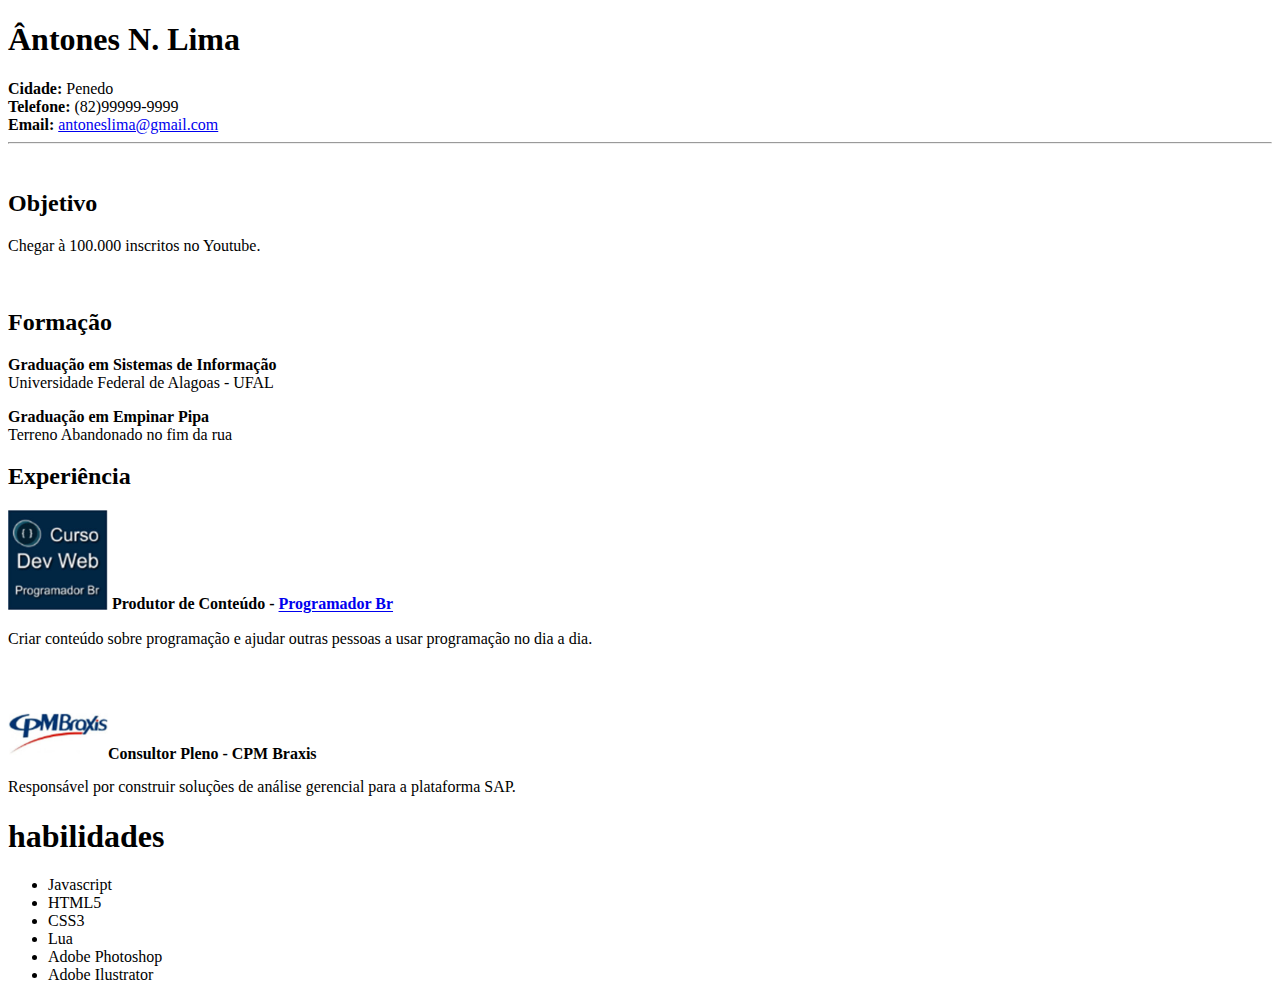
<file: Desafio HTML básico/index.html>
<!DOCTYPE html>
<html lang="pt-br">
<head>
    <meta charset="UTF-8">
    <meta name="viewport" content="width=device-width, initial-scale=1.0">
    <title>Document</title>
</head>
<body>
    
    <h1>Ântones N. Lima</h1>

    <strong>Cidade: </strong>Penedo<br>
    <strong>Telefone: </strong>(82)99999-9999<br>
    <strong>Email: </strong><a href="mailto:antoneslima@gmail.com">antoneslima@gmail.com</a><br>
    <hr>

    <br>

    <h2>Objetivo</h2>
    <p>Chegar à 100.000 inscritos no Youtube.</p>
    <br>

    <h2>Formação</h2>

    <p><strong>Graduação em Sistemas de Informação</strong>
    <br>Universidade Federal de Alagoas - UFAL</p>

    <p><strong>Graduação em Empinar Pipa</strong>
    <br>Terreno Abandonado no fim da rua</p>

    
    <h2>Experiência</h2><!-- Informações Fantasia -->

    <img src="CapturaProgBr.PNG" alt="Curso Dev Web - Programador Br" width="100px">
    <strong>Produtor de Conteúdo - <a href="https://programadorbr.com/">Programador Br</a></strong><br>
    <p>Criar conteúdo sobre programação e ajudar outras pessoas a usar programação no dia a dia.</p>

    <img src="CPM.PNG" alt="CPMBraxis" width="100px"><strong>Consultor Pleno - CPM Braxis</strong>
    <p>Responsável por construir soluções de análise gerencial para a plataforma SAP.</p>

    <h1>habilidades</h1>
    <ul>
        <li>Javascript</li>
        <li>HTML5</li>
        <li>CSS3</li>
        <li>Lua</li>
        <li>Adobe Photoshop</li>
        <li>Adobe Ilustrator</li>
    </ul>



    


</body>
</html>
</file>
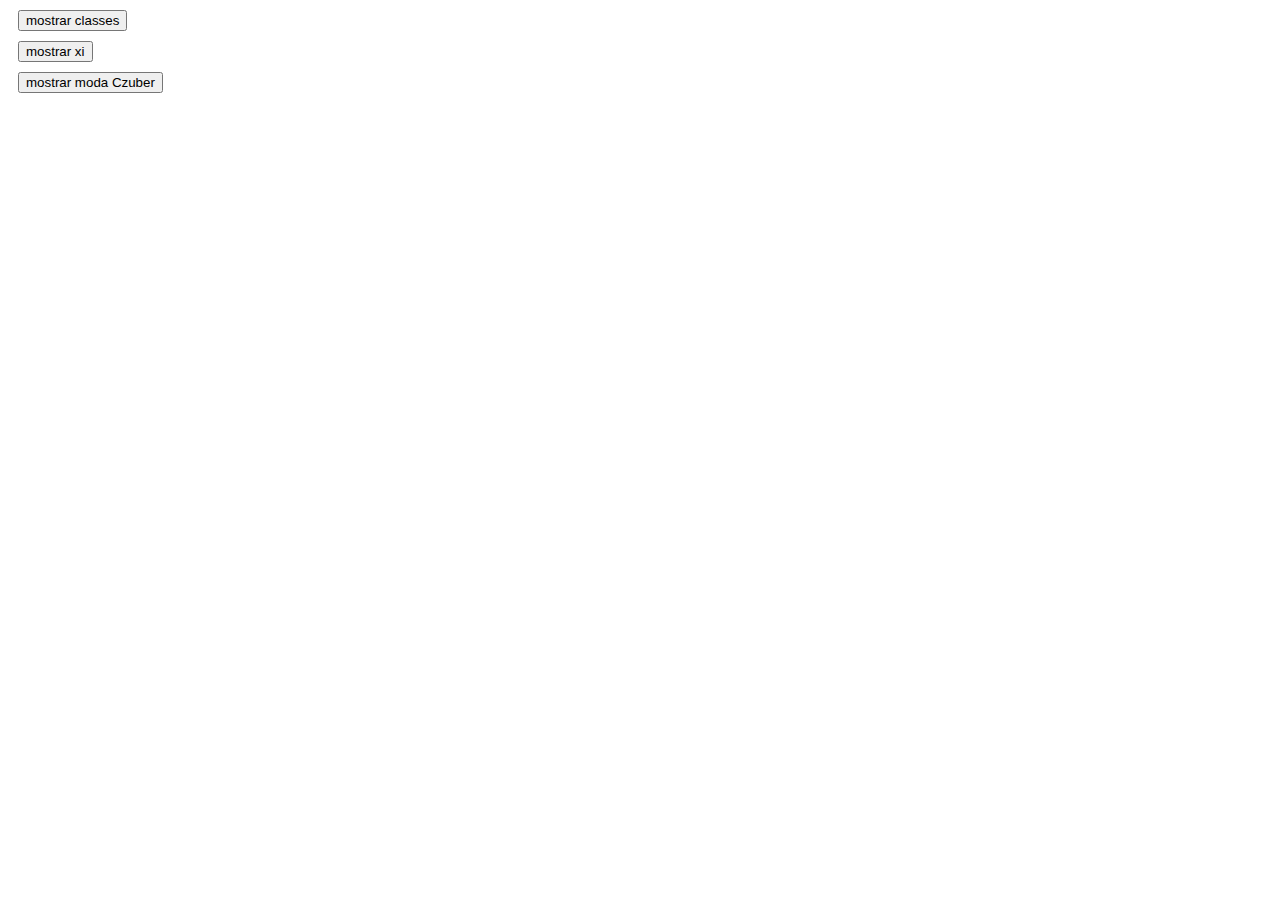
<file: est and prob/index.html>
<!DOCTYPE html>
<html lang="pt-br">
<head>
    <meta charset="UTF-8">
    <meta http-equiv="X-UA-Compatible" content="IE=edge">
    <meta name="viewport" content="width=device-width, initial-scale=1.0">
    <link rel="stylesheet" href="style.css">
    <title>Document</title>
</head>
<body>
    
    <!-- <input type="submit" value="Desvio Padrão" onclick = DesvioPadrao()><br><br>
    <input type="submit" value="coeficiente de Pearson" onclick = CoeVarPearson()><br><br> -->
    <input type="submit" value="mostrar classes" onclick = "MostrarClasses(classes)">
    <input type="submit" value="mostrar xi" onclick = "Mostrarxi(xi)">
    <input type="submit" value="mostrar moda Czuber" onclick = "CalcularModaCzuber(classes, frequenciaSimples)">

</body>

<!-- <script src="script.js"></script> -->
<script src="functions.js"></script>
</html>
</file>
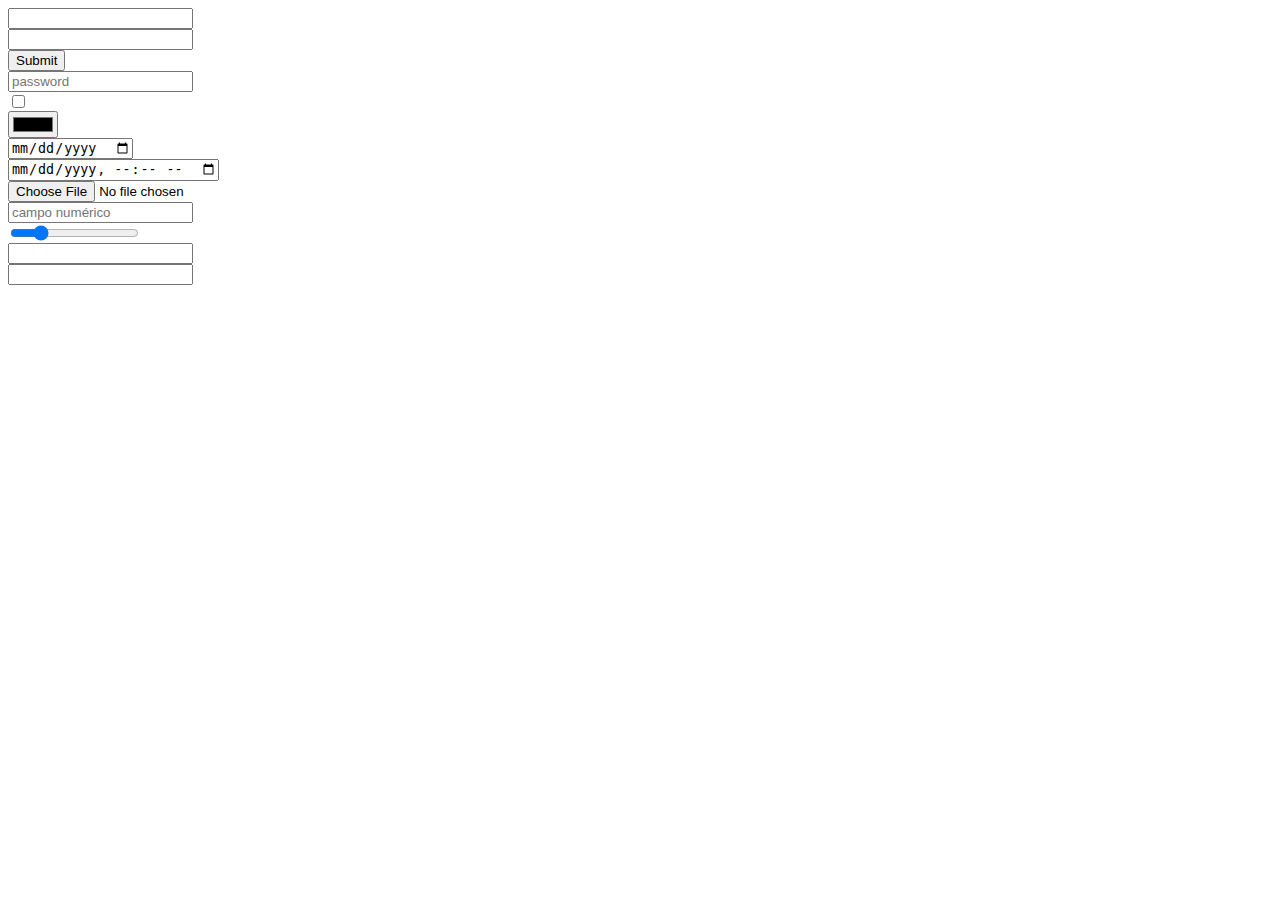
<file: HTML Intermediario/index.html>
<!DOCTYPE html>
<html lang="pt-br">
<head>
    <meta charset="UTF-8">
    <meta http-equiv="X-UA-Compatible" content="IE=edge">
    <meta name="viewport" content="width=device-width, initial-scale=1.0">
    <link rel="stylesheet" href="style.css">
    <title>Módulo HTML Intermediário</title>
</head>
<body>
    <form method="GET" action="/cadastro">
        <input type="text" name="email">
        <input type="text" name="nome">
        <input type="submit">
        <input type="password" name="senha" placeholder="password">
        <input type="checkbox" name="curso">
        <input type="color" name="cor" id="">
        <input type="date" name="data" id="">    
        <input type="datetime-local" name="datatempolocal" id="">
        <input type="file" name="arquivo" id="">
        <input type="number" name="" id="" placeholder="campo numérico">
        <input type="range" name="intervalo" id="" min="5" max="10" value="6">
        <input type="tel" name="telefone" id="">
        <input type="email" name="email" id="">
    </form>

    
</body>
</html>
</file>
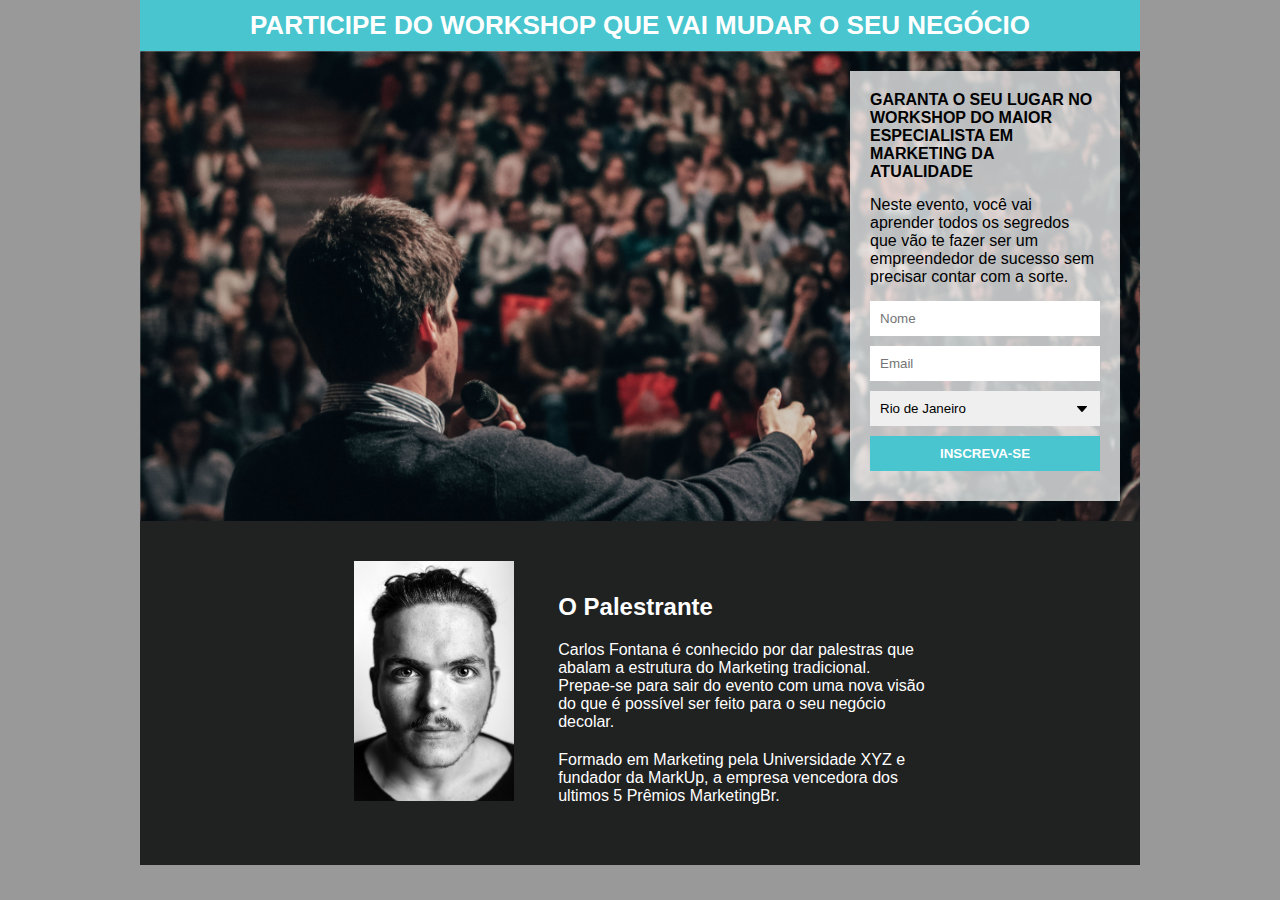
<file: Projeto - Página de Captura/index.html>
<!DOCTYPE html>
<html lang="pt-br">
<head>
    <meta charset="UTF-8">
    <meta http-equiv="X-UA-Compatible" content="IE=edge">
    <meta name="viewport" content="width=device-width, initial-scale=1.0">
    <link rel="stylesheet" href="./css/style.css">
    <link rel="icon" href="./images/ico.png" type="image/png">
    <title>Workshop</title>
</head>
<body>
    <div class="container">
        <header>
            <h1 class="title">PARTICIPE DO WORKSHOP QUE VAI MUDAR O SEU NEGÓCIO</h1>
        </header>

        <section>
            <div class="formContainer">
                <h2 class="mb">GARANTA O SEU LUGAR NO WORKSHOP DO MAIOR ESPECIALISTA EM MARKETING DA ATUALIDADE</h2>
                <p class="mb">Neste evento, você vai aprender todos os segredos que vão te fazer ser um empreendedor de sucesso sem precisar contar com a sorte.</p>
            

            <form method="post" id="mc-embedded-subscribe-form" name="mc-embedded-subscribe-form" class="validate" target="_blank" novalidate
            action="https://gmail.us5.list-manage.com/subscribe/post?u=2606946c510e44ec32102ff7e&amp;id=518f2c62e4">  
                
               <input type="text" id="name" name="FNAME" placeholder="Nome">
               <input type="text" id="email" name="EMAIL" placeholder="Email">
                <select name="PLACE">
                    <option value="rj">Rio de Janeiro</option>
                    <option value="sp">São Paulo</option>
                    <option value="mg">Minas Gerais</option>
                    <option value="es">Espírito Santo</option>
                </select>
                <!--real people should not fill this in and expect good things - do not remove this or risk form bot signups-->
                <div style="position: absolute; left: -5000px;" aria-hidden="true"><input type="text" name="b_2606946c510e44ec32102ff7e_518f2c62e4" tabindex="-1" value=""></div> 
                <input type="submit" value="INSCREVA-SE">
            </form>
           
            </div>
        
        </section>

        <footer>
            <img class="picture" src="./images/face.jpg" alt="cara do mano">
            <div class="description">
                <h3>O Palestrante</h3>
                <p>Carlos Fontana é conhecido por dar palestras que abalam a estrutura do
                    Marketing tradicional. Prepae-se para sair do evento com uma nova visão 
                    do que é possível ser feito para o seu negócio decolar.</p>

                <p> Formado em Marketing pela Universidade XYZ e fundador da MarkUp,
                     a empresa vencedora dos ultimos 5 Prêmios MarketingBr.</p>
            </div>
        </footer>
        
    </div>
</body>
</html>
</file>
<file: est and prob/style.css>
input{
    display: block;
    margin: 10px;
    }
</file>
<file: HTML Intermediario/style.css>
input{
    display: block;
}
</file>
<file: Projeto - Página de Captura/css/style.css>
*{
    margin: 0px;
    padding: 0px;
    /* box-sizing: border-box; */
}

body{
    font-family: Arial, Helvetica, sans-serif;
    background-color: #999999;
}


.container{
    max-width: 1000px;
    margin: auto;
    /* min-width: 320px; */
}

header{
    background-color: #48c5ce;
    text-align: center;
    color: #fff;
    padding: 10px;
    }

.title{
    font-size: 26px;
}

section{
    padding: 20px;
    background-image: url("../images/people.jpg");
    background-size: cover;
    overflow: hidden;
}

.formContainer{
    max-width: 230px;
    min-width: 230px;
    background-color: #ffffffBB;
    padding: 20px;
    float: right;
    
}

h2{
    font-size: 16px;
}

.mb{
    margin-bottom: 15px;
}

input, select{
    width: 100%;
    box-sizing: border-box;
    padding: 10px;
    border:none;
    margin-bottom: 10px;
    }

input[type="submit"]{
    color:white;
    background-color:#48c5ce;
    font-weight: bold;
}

select{
    -moz-appearance: none;
    -webkit-appearance: none;
    appearance: none;

    background-image: url(../images/arrow.jpg);
    background-repeat: no-repeat;

    background-position: calc(100% - 10px) center; 
}

.picture{
    width: 160px;
}

footer{
    background-color: #202121;
    padding: 40px;
    text-align: center;
}

.description{
    text-align: left;
    color: #fff;
    display: inline-block;
    max-width: 40%; 
    margin-left: 40px;
}

.description p, .description h3{
    margin-bottom: 20px;
}

.description h3{
    font-size: 24px;
}

@media screen and (max-width: 320px){
    section{
        background-image: none;
        background-color: #202121;
        margin: none;
        padding: none;
        min-width: 100%;
    } 
}

@media screen and (max-width: 340px){
    .formContainer{
        min-width: 100%;
        margin: none;
        float: none;
    }}

@media screen and (max-width: 640px){
    .description{
        text-align: center;
        display: inline-block;
        max-width: 100%; 
        margin-left: auto;
    }

    .picture{
        margin-left: auto;
    }
}
</file>
